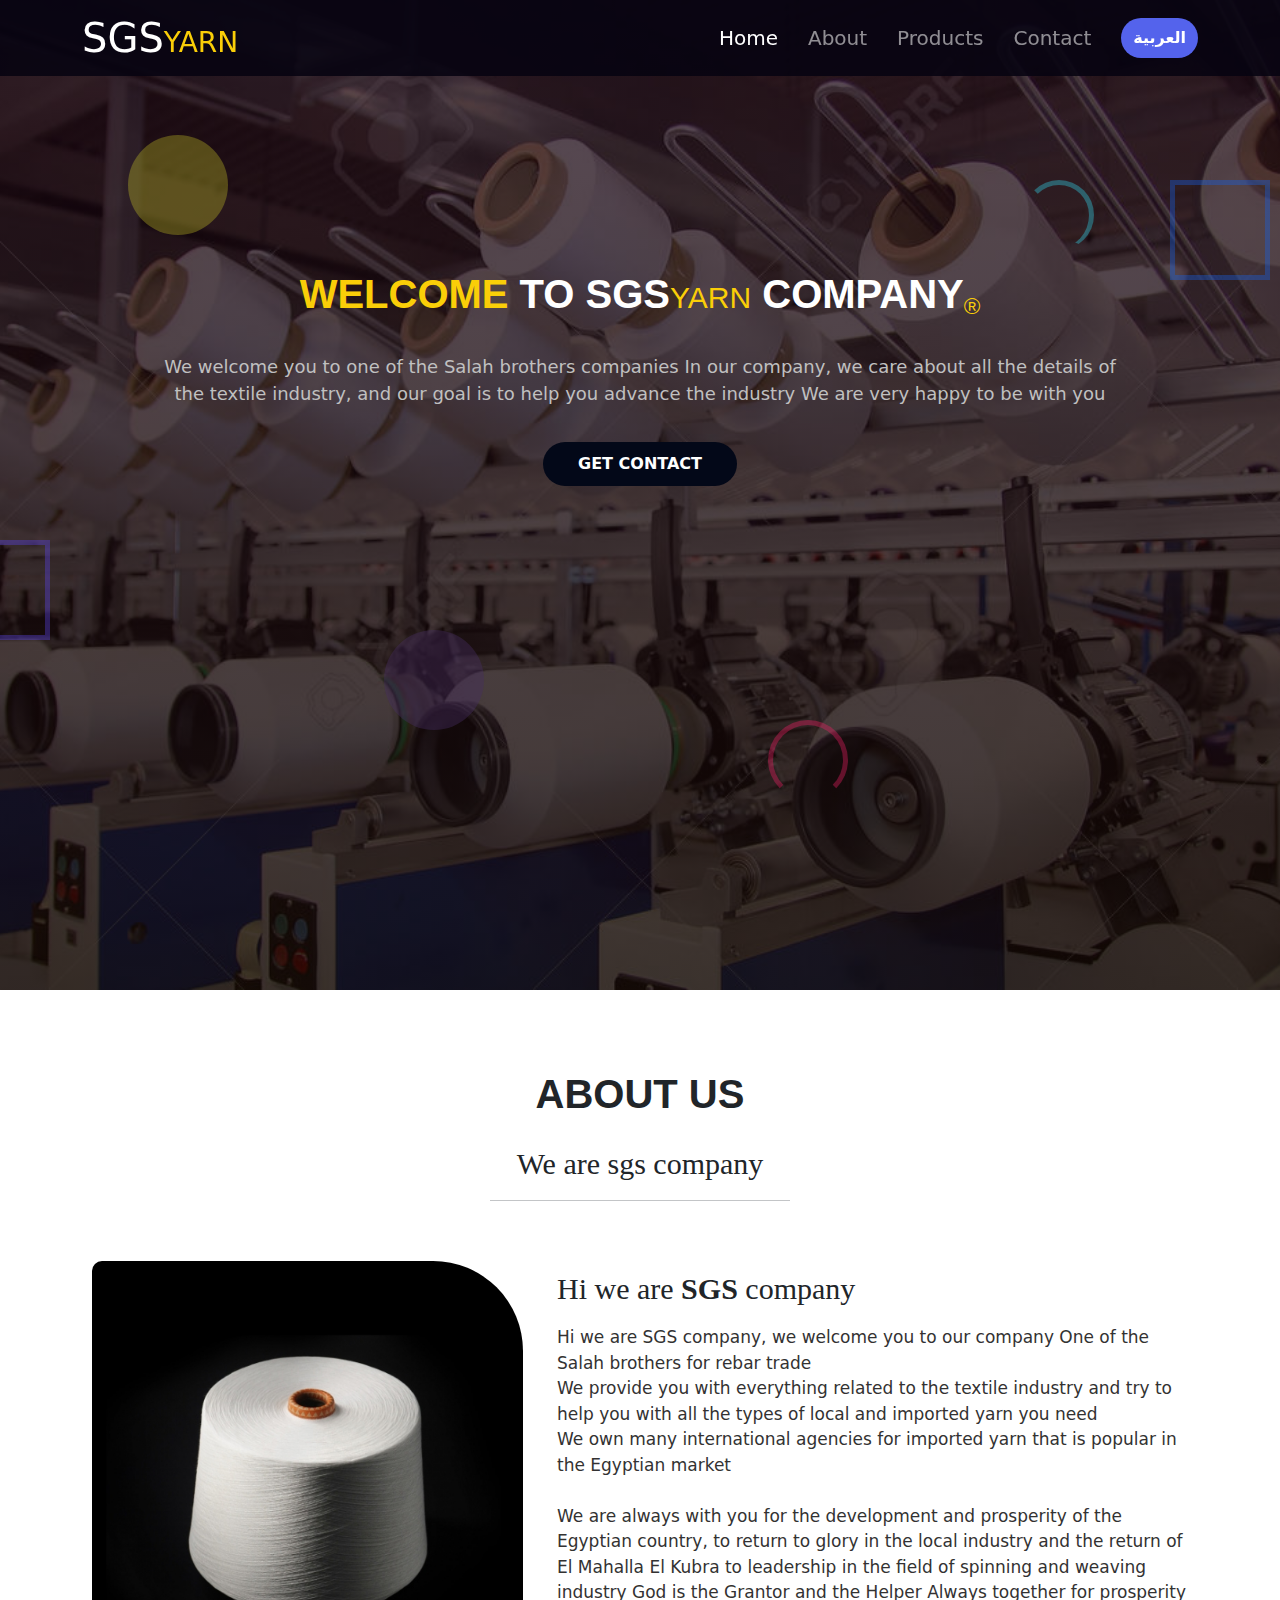
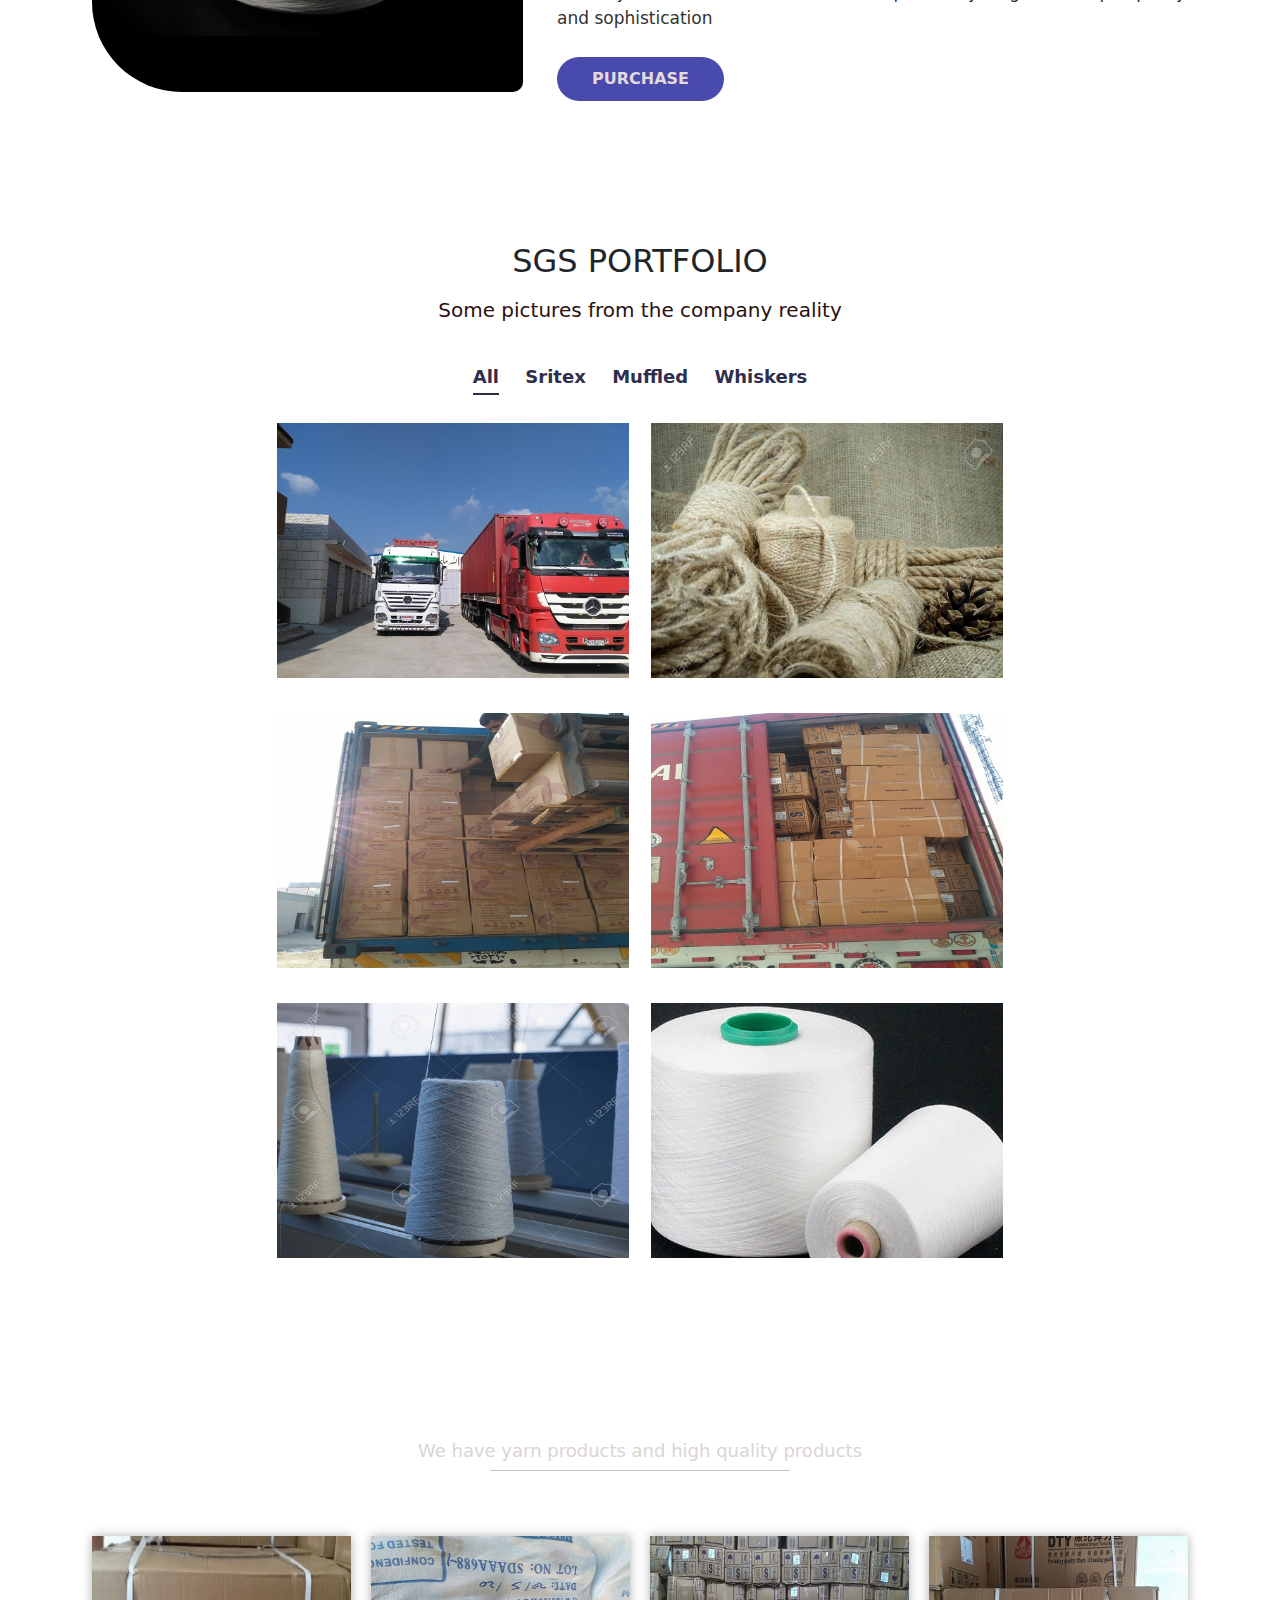
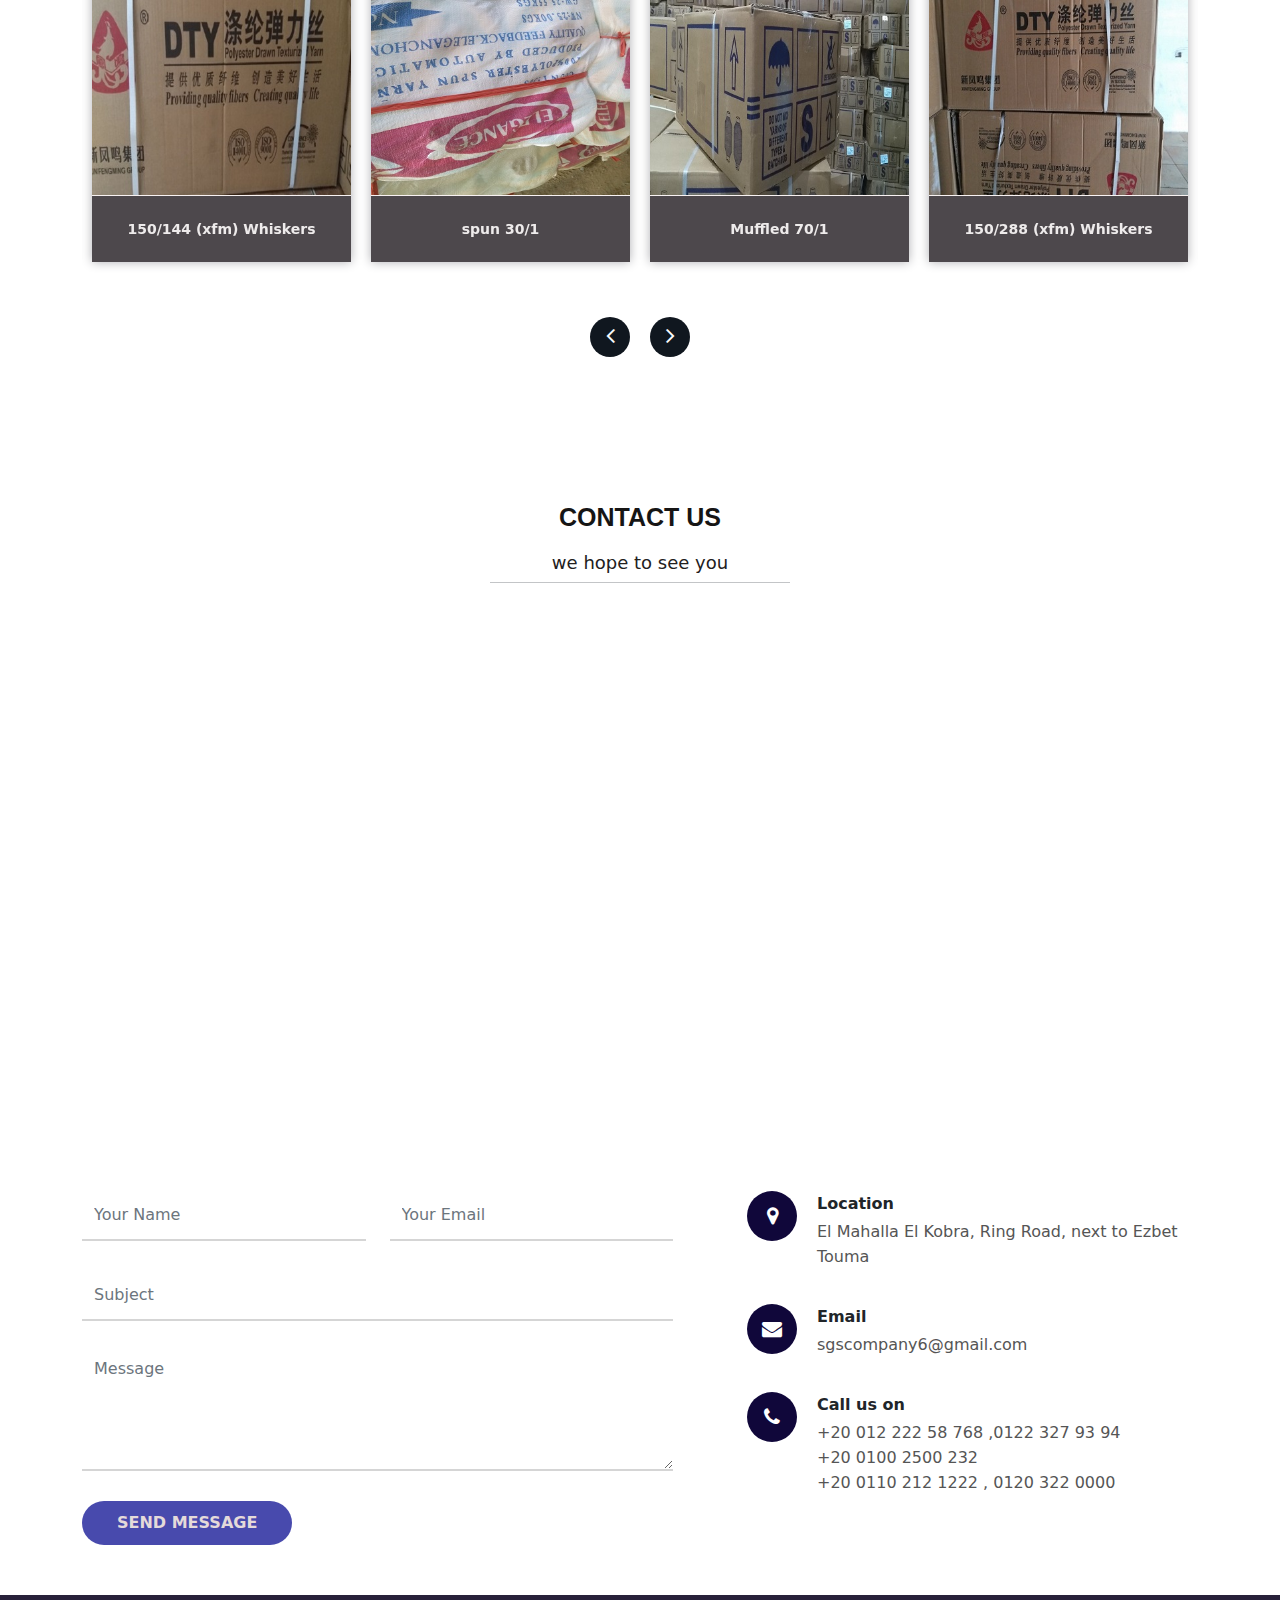
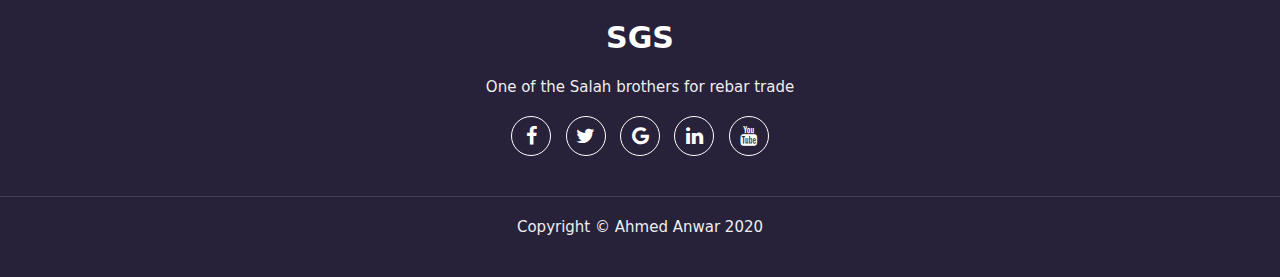
<file: index.html>
<!DOCTYPE html>
<html lang="en">
<head>
    <meta charset="UTF-8">
    <meta name="viewport" content="width=device-width, initial-scale=1.0">
   <meta property="og:image" content="image/back1.jpg">
    <title>sgs</title>
    <link rel="stylesheet" type="text/css" href="css/bootstrap.css" >
    <link rel="stylesheet" type="text/css" href="css/font-awesome.min.css" >
    <link rel="stylesheet" type="text/css" href="css/animate.css" >
     <!--owl-carousel-->
     <link rel="stylesheet" href="css/owl.carousel.min.css">
        
    <link rel="stylesheet" type="text/css" href="css/style.css" >
                
</head>
<body>
     <!----------------nav-bar start---------------->
    <nav class="navbar navbar-expand-lg navbar-dark  fixed-top" >
        <div class="container">
          <a class="navbar-brand" href="#">sgs<span>yarn</span></a>
          <button class="navbar-toggler" type="button" data-bs-toggle="collapse" data-bs-target="#navbarsExample07" aria-controls="navbarsExample07" aria-expanded="false" aria-label="Toggle navigation">
            <span class="navbar-toggler-icon"></span>
          </button>
    
          <div class="collapse navbar-collapse " id="navbarsExample07">
            <ul class="navbar-nav ms-auto">
                <li class="nav-item "><a class="nav-link active"  href="#">Home</a></li>
                <li class="nav-item "><a class="nav-link"href="#about"  onclick="activateAnimate()" >about</a></li>
                <li class="nav-item "><a class="nav-link"  href="#Product"  onclick="activateAnimate()" >Products</a></li>
                <li class="nav-item "><a class="nav-link"  href="#contact"  onclick="activateAnimate()" >contact</a></li>
            </ul>
           
          <button class="flex mybtn1"  ><a href="ar.html" >العربية</a> </button>
          </div>
        </div>
      </nav>
    
         <!----------------nav-bar end---------------->
         
        <!-----------------header home start---------------->
        <div class="header ">
          <div class="bg-shapes">
            <div></div> 
            <div></div>      
            <div></div>      
            <div></div>      
            <div></div> 
            <div></div>           
          </div>
            <div class="row text-center">
                   <div class="col-md-12">
                     <h1 class="wow bounceInDown"><strong>welcome</strong> to sgs<small>yarn</small> company<span><sub>&reg;</sub></span></h1>
                     <p class="flex-container wow bounceInUp" data-wow-delay=".5s">We welcome you to one of the Salah brothers companies
                        In our company, we care about all the details of the textile industry, and our goal is to help you advance the industry
                        We are very happy to be with you</p>
                    <div class="flex-container" >
                       <button class="flex mybtn1 wow bounceInUp" data-wow-delay=".5s" ><a href="#contact" onclick="activateAnimate()">get contact</a> </button>
                    </div>
                     
                   </div>
            </div>
       </div>
        <!------------------header home- end---------------->
         <!----------------------------START about SECTION----------------->
         <section class="hello" id="about">
          <div class="container">
            <div class="row justify-content-center">
              <div class="col-lg-7">
                <!--section title start-->
                <div class="section-title">
                  <h1>about us</h1>
                  <h2 >We are sgs company</h2>
                </div>
                <hr>
                 <!--section title end-->
              </div>

            </div>
              <div class="row">
                  <div class="col-lg-5">
                      <img src="image/about.jpg" alt="img1">
                  </div>
                 
                  <div class="col-lg-7">
                      <h2>Hi we are <strong> SGS</strong> company</h2>
                      <p class="did">Hi we are SGS company, we welcome you to our company
                        One of the Salah brothers for rebar trade
                        <br>
                        We provide you with everything related to the textile industry and try to help you with all the types of local and imported yarn you need
                       <br>
                        We own many international agencies for imported yarn that is popular in the Egyptian market
                        <br> <br>
                        We are always with you for the development and prosperity of the Egyptian country, to return to glory in the local industry and the return of El Mahalla El Kubra to leadership in the field of spinning and weaving industry
                        God is the Grantor and the Helper
                        Always together for prosperity and sophistication</p>
                      <button class="mybtn2">purchase</button>
                  
                  </div>
              </div>
          </div>
      </section>
      <!----------------------------END HELLO SECTION----------------->
      <section class=" portfolio " id="portfolio">
        <div class="container">
        <div class=" text-center">
               <h2>sgs portfolio</h2>
               <p class="did">Some pictures from the company reality</p>
        </div>
        <div class="text-center">
           <div class="portfolio-filter">
               <button type="button" class="active" data-filter="all">All</button>
               <button type="button" data-filter="sritex">sritex</button>
               <button type="button" data-filter="Muffled">Muffled</button>
               <button type="button" data-filter="Whisker">Whiskers</button>
           </div>
        </div>
        <div class="row text-center">
                   <div class="container">
                    <!--portfolio-item -->
                   <div class="portfolio-item  col-md-6"  data-category="photography">
                       <div class="portfolio-item-inner">
                       <div class="portfolio-img"><img src="image/port1.jpg" alt="portfolio" ></div>
                       <div class="portfolio-info">
                           <h4>Photography</h4>
                           <div class="icon">
                           <i class="fa fa-search"></i>
                           </div>
                       </div>
                   </div>
                   </div>
                   <!--portfolio-item end -->
                    <!--portfolio-item -->
                    <div class="portfolio-item  col-md-6"  data-category="photography">
                       <div class="portfolio-item-inner">
                       <div class="portfolio-img"><img src="image/port4.jpg" alt="portfolio" ></div>
                       <div class="portfolio-info">
                           <h4>Photography</h4>
                           <div class="icon">
                           <i class="fa fa-search"></i>
                           </div>
                       </div>
                   </div>
                   </div>
                   <!--portfolio-item end -->
                    <!--portfolio-item -->
                    <div class="portfolio-item col-md-6"  data-category="sritex">
                       <div class="portfolio-item-inner">
                       <div class="portfolio-img"><img src="image/port3.jpg" alt="portfolio" ></div>
                       <div class="portfolio-info">
                           <h4>sritex</h4>
                           <div class="icon">
                           <i class="fa fa-search"></i>
                           </div>
                       </div>
                   </div>
                   </div>
                   <!--portfolio-item end -->
          
                    <!--portfolio-item -->
                    <div class="portfolio-item col-md-6"  data-category="Muffled">
                       <div class="portfolio-item-inner">
                       <div class="portfolio-img"><img src="image/port2.jpg"  alt="portfolio" ></div>
                       <div class="portfolio-info">
                           <h4>Muffled</h4>
                           <div class="icon">
                           <i class="fa fa-search"></i>
                           </div>
                       </div>
                       </div>
                   </div>
                   <!--portfolio-item end -->
                    <!--portfolio-item -->
                    <div class="portfolio-item col-md-6"  data-category="photography">
                       <div class="portfolio-item-inner">
                       <div class="portfolio-img"><img src="image/port5.jpg" alt="portfolio" ></div>
                       <div class="portfolio-info">
                           <h4>photography</h4>
                           <div class="icon">
                           <i class="fa fa-search"></i>
                           </div>
                       </div>
                   </div>
                   </div>
                   <!--portfolio-item end -->
                    <!--portfolio-item -->
                    <div class="portfolio-item col-md-6"  data-category="Whisker">
                       <div class="portfolio-item-inner">
                       <div class="portfolio-img"><img src="image/port6.jpg" alt="portfolio" ></div>
                       <div class="portfolio-info">
                           <h4>Whiskers</h4>
                           <div class="icon">
                           <i class="fa fa-search"></i>
                           </div>
                       </div>
                   </div>
                   </div>
            </div>
                   <!--portfolio-item end -->
             </div>
        </div>
    </section>


<!----------------------------END MULIT SECTION----------------->

       <!----------------lightbox start-------------->
           <div class="lightbox ">
               <div class="lightbox-content">
               <div class="lightbox-close">&times;</div>
               <img src="image/port1.jpg" class="lightbox-img" onclick="nextItem()">
               <div class="lightbox-caption">
                   <div class="caption-text">Web Design</div>
                   <div class="caption-counter">1 of 6</div>
               </div>
               </div>
               <div class="lightbox-control">
                   <div class="prev-item" onclick="prevItem()"><i class="fa fa-angle-left"></i></div>
                   <div class="next-item" onclick="nextItem()"><i class="fa fa-angle-right"></i></div>
               </div>
           </div>
       <!-----------------lightbox end--------------->    
       <!--product section start-->
       <div class="products-section" id="Product">
        <div class="container">
          <div class="row justify-content-center">
            <div class="col-lg-7">
              <!--section title start-->
              <div class="section-title">
                <h1 class="title">Our Products</h1>
                <h2 class="subtitle">We have yarn products and high quality products</h2>
                <hr>
              </div>
               <!--section title end-->
            </div>
          </div>
          <div class="row">
            <div class="owl-carousel" id="product-carousel">
            <!-- products item start-->
            <div class="col-lg-12 small">
              <div class="products-item">
                <div class="product-img">
                   <img class="img-fluid" src="image/products/144.jpeg" alt="product">
                   <div class="overlay d-flex">
                    <a href="#" class="btn mybtn1"> Buy Now</a>
                  </div>
                </div>
                <div class="product-content">
                  <h5 class="product-name">150/144 (xfm) Whiskers</h5>
                </div>
              </div>
            </div>
            <!-- products item end-->
             <!-- products item start-->
             <div class="col-lg-12 small">
              <div class="products-item">
                <div class="product-img">
                   <img class="img-fluid" src="image/products/spun.jpeg" alt="product">
                   <div class="overlay d-flex">
                    <a href="#" class="btn mybtn1"> Buy Now</a>
                  </div>
                </div>
                <div class="product-content">
                  <h5 class="product-name">spun 30/1</h5>
                </div>
              </div>
            </div>
            <!-- products item end-->
             <!-- products item start-->
             <div class="col-lg-12 small">
              <div class="products-item">
                <div class="product-img">
                   <img class="img-fluid" src="image/products/muff.jpeg" alt="product">
                   <div class="overlay d-flex">
                    <a href="#" class="btn mybtn1"> Buy Now</a>
                  </div>
                </div>
                <div class="product-content">
                  <h5 class="product-name">Muffled 70/1</h5>
                </div>
              </div>
            </div>
            <!-- products item end-->
             <!-- products item start-->
             <div class="col-lg-12 small">
              <div class="products-item">
                <div class="product-img">
                   <img class="img-fluid" src="image/products/288.jpg" alt="product">
                   <div class="overlay d-flex">
                    <a href="#" class="btn mybtn1"> Buy Now</a>
                  </div>
                </div>
                <div class="product-content">
                  <h5 class="product-name">150/288 (xfm) Whiskers</h5>
                </div>
              </div>
            </div>
            <!-- products item end-->
             <!-- products item start-->
             <div class="col-lg-12 small">
              <div class="products-item">
                <div class="product-img">
                   <img class="img-fluid" src="image/products/xfm.jpg" alt="product">
                   <div class="overlay d-flex">
                    <a href="#" class="btn mybtn1"> Buy Now</a>
                  </div>
                </div>
                <div class="product-content">
                  <h5 class="product-name">150/144 (xfm) Whiskers</h5>
                </div>
              </div>
            </div>
            <!-- products item end-->
             <!-- products item start-->
             <div class="col-lg-12 small">
              <div class="products-item">
                <div class="product-img">
                   <img class="img-fluid" src="image/products/hon 144.jpeg" alt="product">
                   <div class="overlay d-flex">
                    <a href="#" class="btn mybtn1"> Buy Now</a>
                  </div>
                </div>
                <div class="product-content">
                  <h5 class="product-name">150/144 (hong) Whiskers</h5>
                </div>
              </div>
            </div>
            <!-- products item end-->
              <!-- products item start-->
              <div class="col-lg-12 small">
                <div class="products-item">
                  <div class="product-img">
                     <img class="img-fluid" src="image/products/70.jpeg" alt="product">
                     <div class="overlay d-flex">
                       <a href="#" class="btn mybtn1"> Buy Now</a>
                     </div>
                  </div>
                    <div class="product-content">
                      <h5 class="product-name">Muffled 70/1</h5>
                    </div>
                </div>
              </div>
              <!-- products item end-->
               <!-- products item start-->
               <div class="col-lg-12 small ">
                <div class="products-item">
                  <div class="product-img">
                     <img class="img-fluid" src="image/products/65.jpg" alt="product">
                     <div class="overlay d-flex">
                       <a href="#" class="btn mybtn1"> Buy Now</a>
                     </div>
                  </div>
                  <div class="product-content">
                    <h5 class="product-name">mixed 65/35</h5>
                  </div>
                </div>
              </div>
              <!-- products item end-->
              <!-- products item start-->
              <div class="col-lg-12 small ">
                <div class="products-item">
                  <div class="product-img">
                     <img class="img-fluid" src="image/products/80.jpg" alt="product">
                     <div class="overlay d-flex">
                       <a href="#" class="btn mybtn1"> Buy Now</a>
                     </div>
                  </div>
                  <div class="product-content">
                    <h5 class="product-name">mixed 20/80</h5>
                  </div>
                </div>
              </div>
              <!-- products item end-->
              <!-- products item start-->
              <div class="col-lg-12 small ">
                <div class="products-item">
                  <div class="product-img">
                     <img class="img-fluid" src="image/products/30.jpg" alt="product">
                     <div class="overlay d-flex">
                       <a href="#" class="btn mybtn1"> Buy Now</a>
                     </div>
                  </div>
                  <div class="product-content">
                    <h5 class="product-name">cotton compact 30//1</h5>
                  </div>
                </div>
              </div>
              <!-- products item end-->
              <!-- products item start-->
              <div class="col-lg-12 small ">
                <div class="products-item">
                  <div class="product-img">
                     <img class="img-fluid" src="image/products/hangi.jpg" alt="product">
                     <div class="overlay d-flex">
                       <a href="#" class="btn mybtn1"> Buy Now</a>
                     </div>
                  </div>
                  <div class="product-content">
                    <h5 class="product-name"> Whiskers 300/576 (hangi) </h5>
                  </div>
                </div>
              </div>
              <!-- products item end-->
               <!-- products item start-->
               <div class="col-lg-12 small ">
                <div class="products-item">
                  <div class="product-img">
                     <img class="img-fluid" src="image/products/betra.jpeg" alt="product">
                     <div class="overlay d-flex">
                       <a href="#" class="btn mybtn1"> Buy Now</a>
                     </div>
                  </div>
                  <div class="product-content">
                    <h5 class="product-name"> betratex </h5>
                  </div>
                </div>
              </div>
              <!-- products item end-->
            </div>
          </div>
          </div>
        </div>
        <!--product section end-->
      

       <!--contact section start-->
       <div class="contact-section" id="contact">
        <div class="container">
          <div class="row justify-content-center">
            <div class="col-lg-7">
              <!--section title start-->
              <div class="section-title">
                <h1 class="title">Contact us</h1>
                <h2 class="subtitle">we hope to see you</h2>
                <hr>
              </div>
               <!--section title end-->
            </div>


            <div class="map">
            <iframe src="https://www.google.com/maps/embed?pb=!1m14!1m12!1m3!1d13682.699102884142!2d31.1926634671328!3d30.979556804827027!2m3!1f0!2f0!3f0!3m2!1i1024!2i768!4f13.1!5e0!3m2!1sar!2seg!4v1610646816195!5m2!1sar!2seg"
            width="100%" height="450" frameborder="0" style="border:0;" allowfullscreen="" aria-hidden="false" tabindex="0"></iframe>
             </div>



            <div class="col-md-7">
                <form class="contact-form">
                  <div class="row">
                    <div class="col-md-6">
                      <div class="form-group">
                        <input type="text" class="form-control" placeholder="Your Name">
                      </div>
                    </div>
                    <div class="col-md-6">
                      <div class="form-group">
                        <input type="text" class="form-control" placeholder="Your Email">
                      </div>
                    </div>
                  </div>
            
                    <div class="col-md-12">
                      <div class="form-group">
                        <input type="text" class="form-control" placeholder="Subject">
                      </div>
                    </div>
                  
                  
                    <div class="col-md-12">
                      <div class="form-group">
                        <textarea  class="form-control" placeholder="Message"></textarea>
                      </div>
                    </div>
                 
                
                    <div class="col-md-12">
                      <button type="submit" class="btn mybtn2">Send Message</button>
                    </div>
                  
                </form>
            </div>
            <div class="col-md-5 ">
              <div class="contact-item">
                <div class="icon">
                  <i class="fa fa-map-marker"></i>
                </div>
                <h5>Location</h5>
                <p>El Mahalla El Kobra, Ring Road, next to Ezbet Touma</p>
              </div>
              <div class="contact-item">
                <div class="icon">
                  <i class="fa fa-envelope"></i>
                </div>
                <h5>Email</h5>
                <p>sgscompany6@gmail.com</p>
              </div>
              <div class="contact-item">
                <div class="icon">
                  <i class="fa fa-phone"></i>
                </div>
                <h5>Call us on</h5>
                 <p>+20 012 222 58 768 ,0122 327 93 94 </p>
                <p>+20  0100 2500 232</p>
                <p>+20 0110 212 1222 , 0120 322 0000</p>
                
              </div>
            </div>
          </div>
        </div>
       </div>

     
    
      <!--contact section end-->
        <!--footer section start-->
        <section class="footer">
          <div class="container">
            <div class="justify-content-center">

                <div class="footer-logo">
                  <a href="#"><span class="logo-circle"></span> SGS</a>
                </div>
                <div class="footer-text">
                  <p>One of the Salah brothers for rebar trade</p>
                </div>
                <div class="footer-social-links">
                  <a href="@sgstextileegy "><i class="fa fa-facebook"></i></a>
                  <a href="#"><i class="fa fa-twitter"></i></a>
                  <a href="sgscompany6@gmail.com"><i class="fa fa-google"></i></a>
                  <a href="#"><i class="fa fa-linkedin"></i></a>
                  <a href="#"><i class="fa fa-youtube"></i></a>
                </div>
              </div>
            </div>
          </div>
          <div class="copyright text-center">
            <p>Copyright &copy; Ahmed Anwar 2020</p>
          </div>
        </section>
        <!--footer section end-->

    <script type="text/javascript" src="js/jquery.min.js"></script>
    <script type="text/javascript" src="js/bootstrap.js"></script>
     <!--owl carousel-->
     <script src="js/owl.carousel.min.js"></script>

     <script src="js/main.js"></script>
       
    <script src="js/wow.js"></script>
           <script>
           new WOW().init();
           function activateAnimate()
           {
               new WOW().init()
           }
           </script>

</body>
</html>
</file>
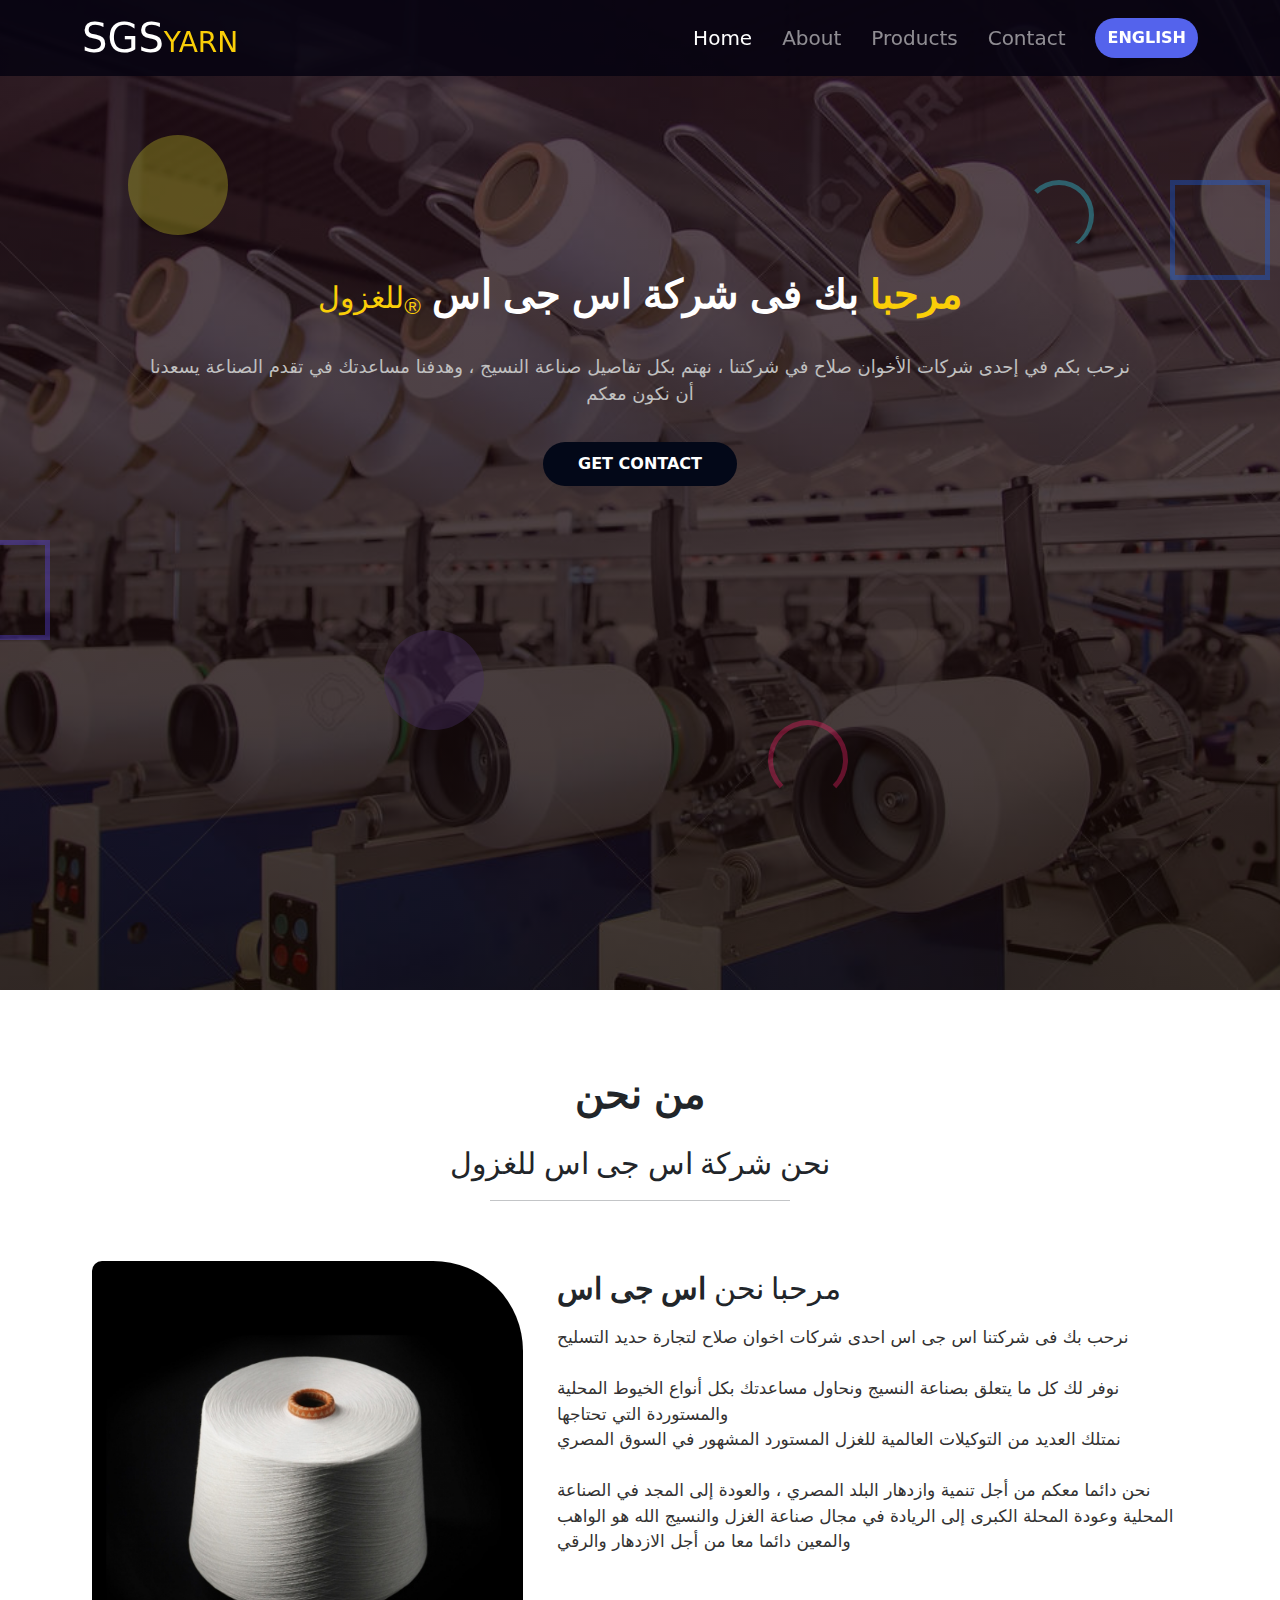
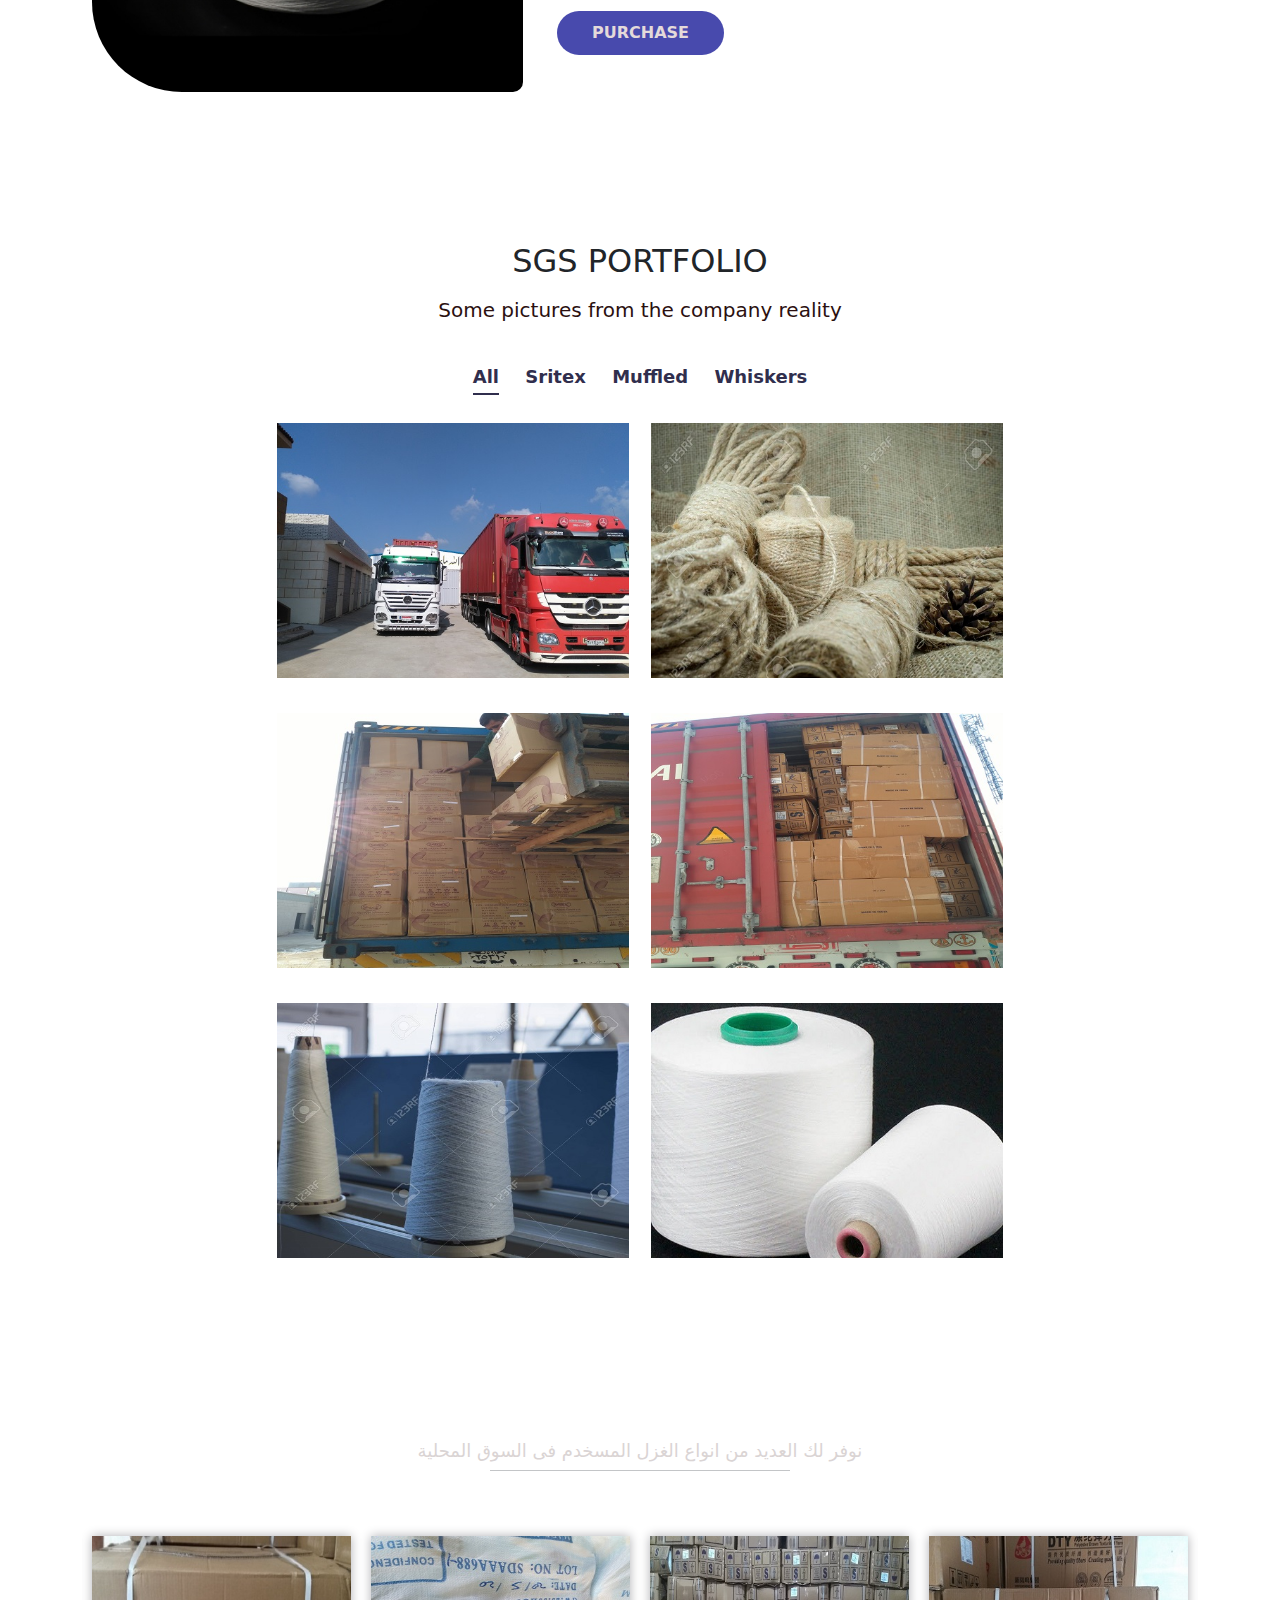
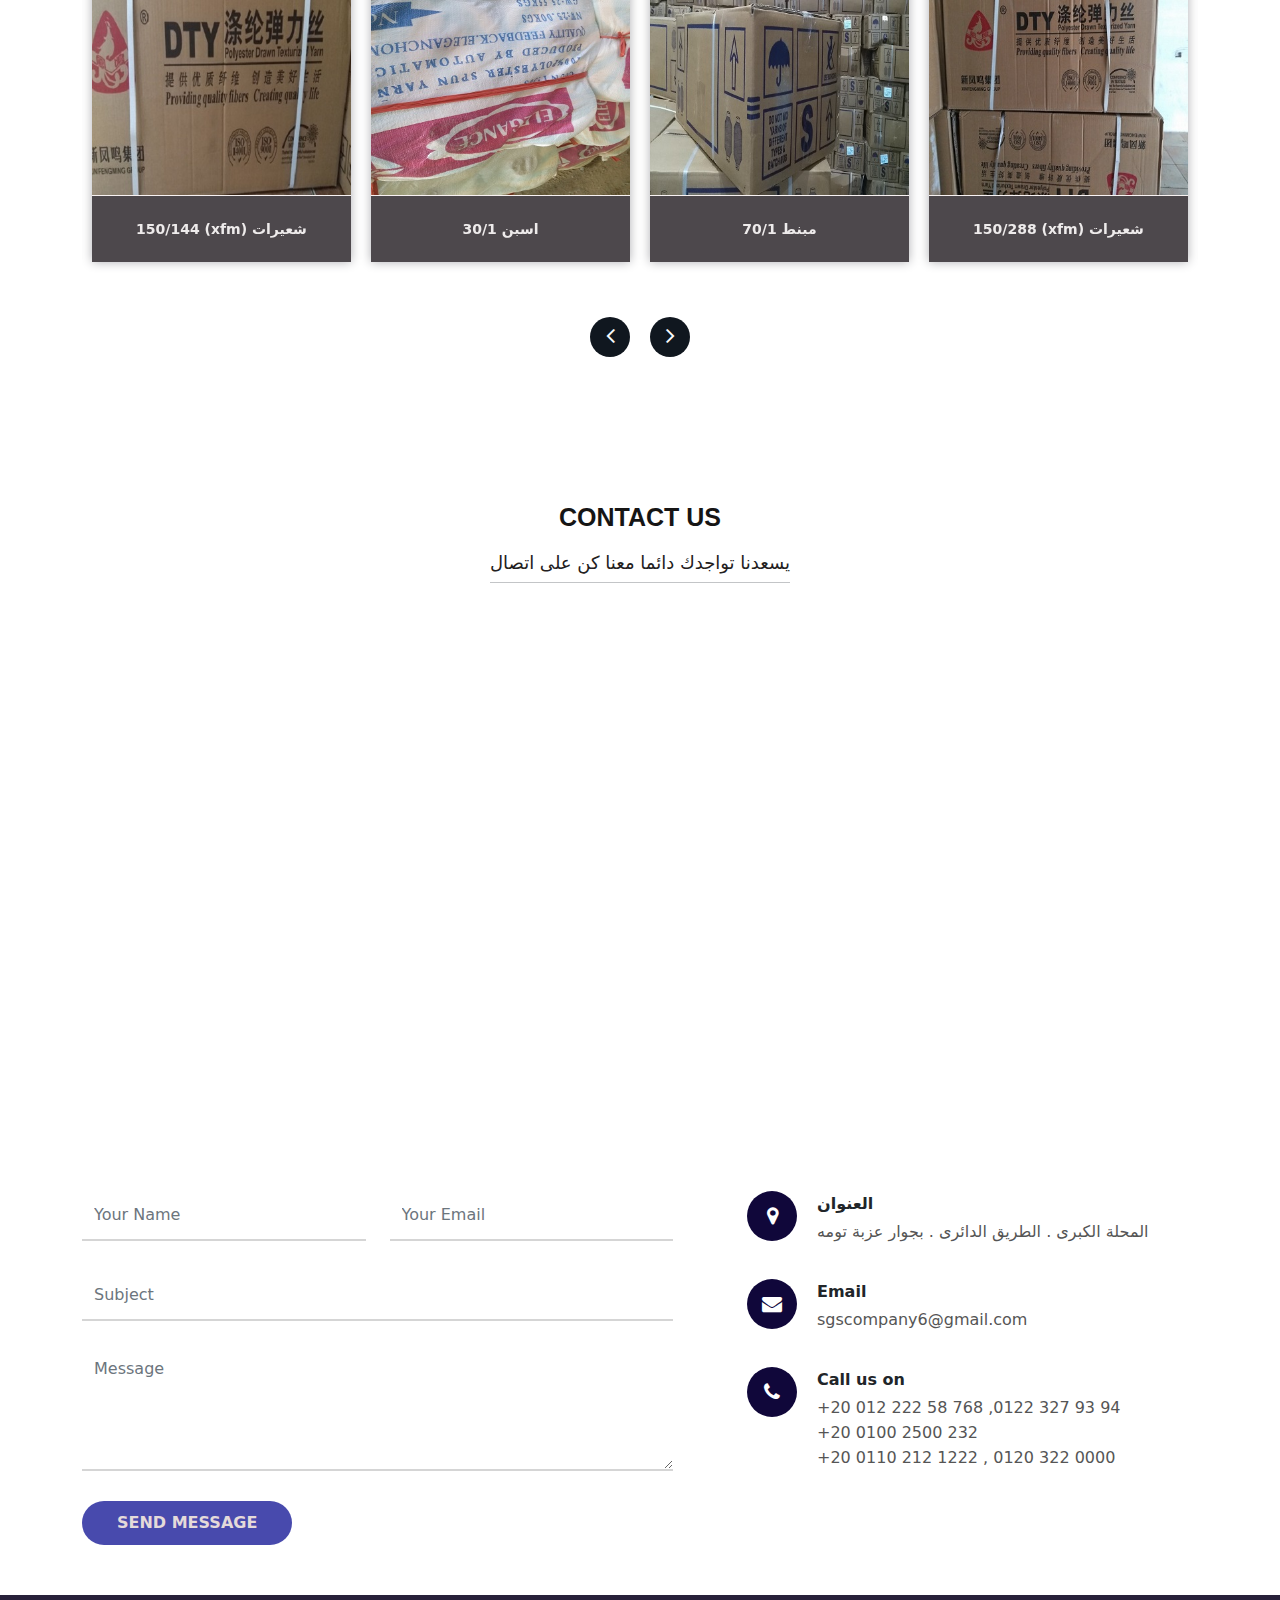
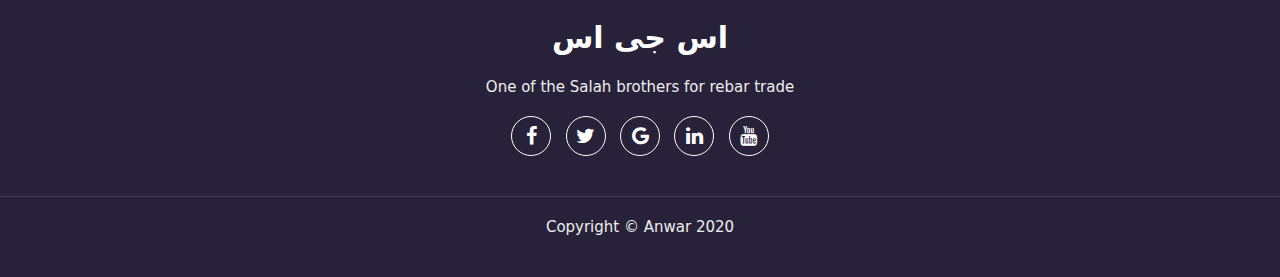
<file: ar.html>
<!DOCTYPE html>
<html lang="ar">
<head>
    <meta charset="UTF-8">
    <meta name="viewport" content="width=device-width, initial-scale=1.0">
    <title>sgs</title>
    <link rel="stylesheet" type="text/css" href="css/bootstrap.css" >
    <link rel="stylesheet" type="text/css" href="css/font-awesome.min.css" >
    <link rel="stylesheet" type="text/css" href="css/animate.css" >
     <!--owl-carousel-->
     <link rel="stylesheet" href="css/owl.carousel.min.css">
        
    <link rel="stylesheet" type="text/css" href="css/style.css" >
                
</head>
<body>
     <!----------------nav-bar start---------------->
    <nav class="navbar navbar-expand-lg navbar-dark  fixed-top" >
        <div class="container">
          <a class="navbar-brand" href="#">sgs<span>yarn</span></a>
          <button class="navbar-toggler" type="button" data-bs-toggle="collapse" data-bs-target="#navbarsExample07" aria-controls="navbarsExample07" aria-expanded="false" aria-label="Toggle navigation">
            <span class="navbar-toggler-icon"></span>
          </button>
    
          <div class="collapse navbar-collapse " id="navbarsExample07">
            <ul class="navbar-nav ms-auto">
                <li class="nav-item "><a class="nav-link active"  href="#">Home</a></li>
                <li class="nav-item "><a class="nav-link"href="#about"  onclick="activateAnimate()" >about</a></li>
                <li class="nav-item "><a class="nav-link"  href="#Product"  onclick="activateAnimate()" >Products</a></li>
                <li class="nav-item "><a class="nav-link"  href="#contact"  onclick="activateAnimate()" >contact</a></li>
            </ul>
            <button class="flex mybtn1"  ><a href="index.html" >english</a> </button>
          </div>
        </div>
      </nav>
    
         <!----------------nav-bar end---------------->
        
        <!-----------------header home start---------------->
        <div class="header ">
          <div class="bg-shapes">
            <div></div> 
            <div></div>      
            <div></div>      
            <div></div>      
            <div></div> 
            <div></div>           
          </div>
            <div class="row text-center">
                   <div class="col-md-12">
                     <h1 class="wow bounceInDown"><strong>مرحبا </strong> بك فى شركة اس جى اس <span><sub>&reg;</sub>للغزول </span> </h1>
                     <p class="flex-container wow bounceInUp" data-wow-delay=".5s">نرحب بكم في إحدى شركات الأخوان صلاح                      
                          في شركتنا ، نهتم بكل تفاصيل صناعة النسيج ، وهدفنا مساعدتك في تقدم الصناعة
                          يسعدنا أن نكون معكم</p>
                    <div class="flex-container" >
                       <button class="flex mybtn1 wow bounceInUp" data-wow-delay=".5s" ><a href="#contact" onclick="activateAnimate()">get contact</a> </button>
                    </div>
                     
                   </div>
            </div>
       </div>
        <!------------------header home- end---------------->
         <!----------------------------START about SECTION----------------->
         <section class="hello" id="about">
          <div class="container">
            <div class="row justify-content-center">
              <div class="col-lg-7">
                <!--section title start-->
                <div class="section-title">
                  <h1>من نحن</h1>
                  <h2 >نحن شركة اس جى اس  للغزول</h2>
                </div>
                <hr>
                 <!--section title end-->
              </div>

            </div>
              <div class="row">
                  <div class="col-lg-5">
                      <img src="image/about.jpg" alt="img1">
                  </div>
                 
                  <div class="col-lg-7">
                      <h2>مرحبا نحن  <strong> اس جى اس</strong> </h2>
                      <p class="did"> نرحب بك فى شركتنا اس جى اس
                        احدى شركات اخوان  صلاح لتجارة حديد التسليح
                        <br><br>
                        نوفر لك كل ما يتعلق بصناعة النسيج ونحاول مساعدتك بكل أنواع الخيوط المحلية والمستوردة التي تحتاجها
                       <br>
                       نمتلك العديد من التوكيلات العالمية للغزل المستورد المشهور في السوق المصري
                        <br> <br>
                        نحن دائما معكم من أجل تنمية وازدهار البلد المصري ، والعودة إلى المجد في الصناعة المحلية وعودة المحلة الكبرى إلى الريادة في مجال صناعة الغزل والنسيج
                        الله هو الواهب والمعين
                        دائما معا من أجل الازدهار والرقي</p>
                        <br>
                      <button class="mybtn2">purchase</button>
                  
                  </div>
              </div>
          </div>
      </section>
      <!----------------------------END HELLO SECTION----------------->
      <section class=" portfolio " id="portfolio">
        <div class="container">
        <div class=" text-center">
               <h2>sgs portfolio</h2>
               <p class="did">Some pictures from the company reality</p>
        </div>
        <div class="text-center">
           <div class="portfolio-filter">
               <button type="button" class="active" data-filter="all">All</button>
               <button type="button" data-filter="sritex">sritex</button>
               <button type="button" data-filter="Muffled">Muffled</button>
               <button type="button" data-filter="Whisker">Whiskers</button>
           </div>
        </div>
        <div class="row text-center">
              <div class="container">
                    <!--portfolio-item -->
                   <div class="portfolio-item  col-md-6"  data-category="photography">
                       <div class="portfolio-item-inner">
                       <div class="portfolio-img"><img src="image/port1.jpg" alt="portfolio" ></div>
                       <div class="portfolio-info">
                           <h4>Photography</h4>
                           <div class="icon">
                           <i class="fa fa-search"></i>
                           </div>
                       </div>
                   </div>
                   </div>
                   <!--portfolio-item end -->
                    <!--portfolio-item -->
                    <div class="portfolio-item  col-md-6"  data-category="photography">
                       <div class="portfolio-item-inner">
                       <div class="portfolio-img"><img src="image/port4.jpg" alt="portfolio" ></div>
                       <div class="portfolio-info">
                           <h4>Photography</h4>
                           <div class="icon">
                           <i class="fa fa-search"></i>
                           </div>
                       </div>
                   </div>
                   </div>
                   <!--portfolio-item end -->
                    <!--portfolio-item -->
                    <div class="portfolio-item col-md-6"  data-category="sritex">
                       <div class="portfolio-item-inner">
                       <div class="portfolio-img"><img src="image/port3.jpg" alt="portfolio" ></div>
                       <div class="portfolio-info">
                           <h4>sritex</h4>
                           <div class="icon">
                           <i class="fa fa-search"></i>
                           </div>
                       </div>
                   </div>
                   </div>
                   <!--portfolio-item end -->
          
                    <!--portfolio-item -->
                    <div class="portfolio-item col-md-6"  data-category="Muffled">
                       <div class="portfolio-item-inner">
                       <div class="portfolio-img"><img src="image/port2.jpg"  alt="portfolio" ></div>
                       <div class="portfolio-info">
                           <h4>Muffled</h4>
                           <div class="icon">
                           <i class="fa fa-search"></i>
                           </div>
                       </div>
                       </div>
                   </div>
                   <!--portfolio-item end -->
                    <!--portfolio-item -->
                    <div class="portfolio-item col-md-6"  data-category="photography">
                       <div class="portfolio-item-inner">
                       <div class="portfolio-img"><img src="image/port5.jpg" alt="portfolio" ></div>
                       <div class="portfolio-info">
                           <h4>photography</h4>
                           <div class="icon">
                           <i class="fa fa-search"></i>
                           </div>
                       </div>
                   </div>
                   </div>
                   <!--portfolio-item end -->
                    <!--portfolio-item -->
                    <div class="portfolio-item col-md-6"  data-category="Whisker">
                       <div class="portfolio-item-inner">
                       <div class="portfolio-img"><img src="image/port6.jpg" alt="portfolio" ></div>
                       <div class="portfolio-info">
                           <h4>Whiskers</h4>
                           <div class="icon">
                           <i class="fa fa-search"></i>
                           </div>
                       </div>
                   </div>
                   </div>
                   <!--portfolio-item end -->
             </div>
        </div>
    </section>


<!----------------------------END MULIT SECTION----------------->

       <!----------------lightbox start-------------->
           <div class="lightbox ">
               <div class="lightbox-content">
               <div class="lightbox-close">&times;</div>
               <img src="image/port1.jpg" class="lightbox-img" onclick="nextItem()">
               <div class="lightbox-caption">
                   <div class="caption-text">Web Design</div>
                   <div class="caption-counter">1 of 6</div>
               </div>
               </div>
               <div class="lightbox-control">
                   <div class="prev-item" onclick="prevItem()"><i class="fa fa-angle-left"></i></div>
                   <div class="next-item" onclick="nextItem()"><i class="fa fa-angle-right"></i></div>
               </div>
           </div>
       <!-----------------lightbox end--------------->    
       <!--product section start-->
       <div class="products-section" id="Product">
        <div class="container">
          <div class="row justify-content-center">
            <div class="col-lg-7">
              <!--section title start-->
              <div class="section-title">
                <h1 class="title">منتجاتنا المتوفرة</h1>
                <h2 class="subtitle">نوفر لك العديد من انواع الغزل المسخدم فى السوق المحلية</h2>
                <hr>
              </div>
               <!--section title end-->
            </div>
          </div>
          <div class="row">
            <div class="owl-carousel" id="product-carousel">
            <!-- products item start-->
            <div class="col-lg-12 small">
              <div class="products-item">
                <div class="product-img">
                   <img class="img-fluid" src="image/products/144.jpeg" alt="product">
                   <div class="overlay d-flex">
                    <a href="#" class="btn mybtn1"> Buy Now</a>
                  </div>
                </div>
                <div class="product-content">
                  <h5 class="product-name">150/144 (xfm) شعيرات</h5>
                </div>
              </div>
            </div>
            <!-- products item end-->
             <!-- products item start-->
             <div class="col-lg-12 small">
              <div class="products-item">
                <div class="product-img">
                   <img class="img-fluid" src="image/products/spun.jpeg" alt="product">
                   <div class="overlay d-flex">
                    <a href="#" class="btn mybtn1"> Buy Now</a>
                  </div>
                </div>
                <div class="product-content">
                  <h5 class="product-name">اسبن 30/1</h5>
                </div>
              </div>
            </div>
            <!-- products item end-->
             <!-- products item start-->
             <div class="col-lg-12 small">
              <div class="products-item">
                <div class="product-img">
                   <img class="img-fluid" src="image/products/muff.jpeg" alt="product">
                   <div class="overlay d-flex">
                    <a href="#" class="btn mybtn1"> Buy Now</a>
                  </div>
                </div>
                <div class="product-content">
                  <h5 class="product-name">مبنط 70/1</h5>
                </div>
              </div>
            </div>
            <!-- products item end-->
             <!-- products item start-->
             <div class="col-lg-12 small">
              <div class="products-item">
                <div class="product-img">
                   <img class="img-fluid" src="image/products/288.jpg" alt="product">
                   <div class="overlay d-flex">
                    <a href="#" class="btn mybtn1"> Buy Now</a>
                  </div>
                </div>
                <div class="product-content">
                  <h5 class="product-name">150/288 (xfm) شعيرات</h5>
                </div>
              </div>
            </div>
            <!-- products item end-->
             <!-- products item start-->
             <div class="col-lg-12 small">
              <div class="products-item">
                <div class="product-img">
                   <img class="img-fluid" src="image/products/xfm.jpg" alt="product">
                   <div class="overlay d-flex">
                    <a href="#" class="btn mybtn1"> Buy Now</a>
                  </div>
                </div>
                <div class="product-content">
                  <h5 class="product-name">150/144 (xfm) شعيرات</h5>
                </div>
              </div>
            </div>
            <!-- products item end-->
             <!-- products item start-->
             <div class="col-lg-12 small">
              <div class="products-item">
                <div class="product-img">
                   <img class="img-fluid" src="image/products/hon 144.jpeg" alt="product">
                   <div class="overlay d-flex">
                    <a href="#" class="btn mybtn1"> Buy Now</a>
                  </div>
                </div>
                <div class="product-content">
                  <h5 class="product-name">150/144 (hong) شعيرات</h5>
                </div>
              </div>
            </div>
            <!-- products item end-->
              <!-- products item start-->
              <div class="col-lg-12 small">
                <div class="products-item">
                  <div class="product-img">
                     <img class="img-fluid" src="image/products/70.jpeg" alt="product">
                     <div class="overlay d-flex">
                       <a href="#" class="btn mybtn1"> Buy Now</a>
                     </div>
                  </div>
                    <div class="product-content">
                      <h5 class="product-name">مبنط 70/1</h5>
                    </div>
                </div>
              </div>
              <!-- products item end-->
               <!-- products item start-->
               <div class="col-lg-12 small ">
                <div class="products-item">
                  <div class="product-img">
                     <img class="img-fluid" src="image/products/65.jpg" alt="product">
                     <div class="overlay d-flex">
                       <a href="#" class="btn mybtn1"> Buy Now</a>
                     </div>
                  </div>
                  <div class="product-content">
                    <h5 class="product-name">مخلوط 65/35</h5>
                  </div>
                </div>
              </div>
              <!-- products item end-->
              <!-- products item start-->
              <div class="col-lg-12 small ">
                <div class="products-item">
                  <div class="product-img">
                     <img class="img-fluid" src="image/products/80.jpg" alt="product">
                     <div class="overlay d-flex">
                       <a href="#" class="btn mybtn1"> Buy Now</a>
                     </div>
                  </div>
                  <div class="product-content">
                    <h5 class="product-name">مخلوط 20/80</h5>
                  </div>
                </div>
              </div>
              <!-- products item end-->
              <!-- products item start-->
              <div class="col-lg-12 small ">
                <div class="products-item">
                  <div class="product-img">
                     <img class="img-fluid" src="image/products/30.jpg" alt="product">
                     <div class="overlay d-flex">
                       <a href="#" class="btn mybtn1"> Buy Now</a>
                     </div>
                  </div>
                  <div class="product-content">
                    <h5 class="product-name">قطن كومباكت 30//1</h5>
                  </div>
                </div>
              </div>
              <!-- products item end-->
              <!-- products item start-->
              <div class="col-lg-12 small ">
                <div class="products-item">
                  <div class="product-img">
                     <img class="img-fluid" src="image/products/hangi.jpg" alt="product">
                     <div class="overlay d-flex">
                       <a href="#" class="btn mybtn1"> Buy Now</a>
                     </div>
                  </div>
                  <div class="product-content">
                    <h5 class="product-name"> شعيرات 300/576 (hangi) </h5>
                  </div>
                </div>
              </div>
              <!-- products item end-->
               <!-- products item start-->
               <div class="col-lg-12 small ">
                <div class="products-item">
                  <div class="product-img">
                     <img class="img-fluid" src="image/products/betra.jpeg" alt="product">
                     <div class="overlay d-flex">
                       <a href="#" class="btn mybtn1"> Buy Now</a>
                     </div>
                  </div>
                  <div class="product-content">
                    <h5 class="product-name"> بتراتكس فسكوز</h5>
                  </div>
                </div>
              </div>
              </div>
              <!-- products item end-->
            </div>
          </div>
          </div>
        </div>
        <!--product section end-->
      

       <!--contact section start-->
       <div class="contact-section" id="contact">
        <div class="container">
          <div class="row justify-content-center">
            <div class="col-lg-7">
              <!--section title start-->
              <div class="section-title">
                <h1 class="title">Contact us</h1>
                <h2 class="subtitle">يسعدنا  تواجدك دائما معنا  كن على اتصال </h2>
                <hr>
              </div>
               <!--section title end-->
            </div>


            <div class="map">
            <iframe src="https://www.google.com/maps/embed?pb=!1m14!1m12!1m3!1d13682.699102884142!2d31.1926634671328!3d30.979556804827027!2m3!1f0!2f0!3f0!3m2!1i1024!2i768!4f13.1!5e0!3m2!1sar!2seg!4v1610646816195!5m2!1sar!2seg"
            width="100%" height="450" frameborder="0" style="border:0;" allowfullscreen="" aria-hidden="false" tabindex="0"></iframe>
             </div>



            <div class="col-md-7">
                <form class="contact-form">
                  <div class="row">
                    <div class="col-md-6">
                      <div class="form-group">
                        <input type="text" class="form-control" placeholder="Your Name">
                      </div>
                    </div>
                    <div class="col-md-6">
                      <div class="form-group">
                        <input type="text" class="form-control" placeholder="Your Email">
                      </div>
                    </div>
                  </div>
            
                    <div class="col-md-12">
                      <div class="form-group">
                        <input type="text" class="form-control" placeholder="Subject">
                      </div>
                    </div>
                  
                  
                    <div class="col-md-12">
                      <div class="form-group">
                        <textarea  class="form-control" placeholder="Message"></textarea>
                      </div>
                    </div>
                 
                
                    <div class="col-md-12">
                      <button type="submit" class="btn mybtn2">Send Message</button>
                    </div>
                  
                </form>
            </div>
            <div class="col-md-5 ">
              <div class="contact-item">
                <div class="icon">
                  <i class="fa fa-map-marker"></i>
                </div>
                <h5>العنوان</h5>
                <p>المحلة الكبرى . الطريق الدائرى . بجوار عزبة تومه</p>
              </div>
              <div class="contact-item">
                <div class="icon">
                  <i class="fa fa-envelope"></i>
                </div>
                <h5>Email</h5>
                <p>sgscompany6@gmail.com</p>
              </div>
              <div class="contact-item">
                <div class="icon">
                  <i class="fa fa-phone"></i>
                </div>
                <h5>Call us on</h5>
                <p>+20 012 222 58 768 ,0122 327 93 94 </p>
                <p>+20  0100 2500 232</p>
                <p>+20 0110 212 1222 , 0120 322 0000</p>
              </div>
            </div>
          </div>
        </div>
       </div>

     
    
      <!--contact section end-->
        <!--footer section start-->
        <section class="footer">
          <div class="container">
            <div class="justify-content-center">

                <div class="footer-logo">
                  <a href="#"><span class="logo-circle"></span> اس جى اس</a>
                </div>
                <div class="footer-text">
                  <p>One of the Salah brothers for rebar trade</p>
                </div>
                <div class="footer-social-links">
                  <a href="@sgstextileegy "><i class="fa fa-facebook"></i></a>
                  <a href="#"><i class="fa fa-twitter"></i></a>
                  <a href="sgscompany6@gmail.com"><i class="fa fa-google"></i></a>
                  <a href="#"><i class="fa fa-linkedin"></i></a>
                  <a href="#"><i class="fa fa-youtube"></i></a>
                </div>
              </div>
            </div>
          </div>
          <div class="copyright text-center">
            <p>Copyright &copy; Anwar 2020</p>
          </div>
        </section>
        <!--footer section end-->

    <script type="text/javascript" src="js/jquery.min.js"></script>
    <script type="text/javascript" src="js/bootstrap.js"></script>
     <!--owl carousel-->
     <script src="js/owl.carousel.min.js"></script>

     <script src="js/main.js"></script>
       
    <script src="js/wow.js"></script>
           <script>
           new WOW().init();
           function activateAnimate()
           {
               new WOW().init()
           }
           </script>

</body>
</html>
</file>
<file: css/style.css>
/*-----------------default styles------------*/
*{
    margin: 0;
    padding: 0;
}
body{
    margin: 0;
    padding: 0;
   font-size: 20px;
   overflow-x: hidden;
}
h1,h4{
    font-family: 'Segoe UI', Tahoma, Geneva, Verdana, sans-serif;
    text-transform: uppercase;
    font-weight: 700;

}
small{
    color: #face08;
}

hr{
    color: rgba(44, 44, 51, 0.932);
}
.mybtn1,
.mybtn2{ 
    font-size: 16px;
    border-radius: 30px;
    padding: 10px 35px;
    font-weight: 600;
    text-transform: uppercase;
    border: none;
    cursor: pointer;
    position: relative;
    overflow: hidden;
    z-index: 1;
}
.mybtn1{
    background-color: rgb(83, 69, 119);
}
.mybtn2{
    color: rgb(228, 218, 218);
    background-color: rgb(72, 74, 173);
}
.mybtn2:hover{
    color: #fff;
}
.mybtn2:focus,
.mybtn1:focus{
    box-shadow: none;
}
.mybtn2::before,
.mybtn1::before{
    content: "";
    position: absolute;
    left: 0;
    top: 0;
    width: 0;
    background-color: rgba(0,0,0,.5);
    height: 100%;
    z-index: -1;
    transition: all .3s ease;
}
.mybtn2:hover::before,
.mybtn1:hover::before{
    width: 100%;
}
/*-------------------------nav bar start----------------------*/
nav{
    background-color: rgba(7, 3, 17, 0.89);
}

.navbar .navbar-brand{
    text-transform: uppercase;
    font-size: 40px;
    padding: 0;
}
.navbar .navbar-brand span{
    color: #face08;
    font-size: 28px;
}

.navbar .navbar-nav .nav-link{
   text-transform: capitalize;
   padding: 12px 0 12px 0;
   margin-right: 30px;
   transition: .5s  ease-in-out ;
}
.navbar .navbar-nav .nav-link:hover{
    border-bottom: 1px solid #face08;
    color: #FFF;
}

.navbar-toggler:focus{
    box-shadow: none;
    border-color:#face08!important;
}
.navbar-dark .navbar-toggler{
    padding: 4px;
    border-color: transparent;
}
.navbar .navbar-toggler .icon-bar{
    width: 30px;
    height: 2px;
    margin:  4px;
    display: block;
    border: 1px solid;
    color: #face08;
}
.navbar .mybtn1{
    padding: 8px 12px;
    background-color: rgb(84, 99, 236);
}
.navbar .mybtn1 a{
    text-decoration: none;
    color: #fff;
    
}
/*----------------------------header start-----------------*/
.header{
    background-image:linear-gradient( rgba(27, 6, 21, 0.726),rgba(20, 9, 4, 0.815)), url(../image/back1.jpg);
    background-size: cover;
    background-position: center;
    height: 110vh;
}
.header h1{
    color: #fff;
    text-align: center;
    font-size: 40px;
    margin-top: 30vh;

}
.header strong{
    color: #face08;
}
.header span,
.header small{
    color: #face08;
    font-weight: 300;
    font-size: 30px;
}
.header p{
    width: 80%;
    font-size:18px;
    color: rgb(192, 192, 192);
    margin: 15px  auto;
    padding: 20px;
}
.header .flex-container{
    justify-content: center;
    display: flex;
}
.header .flex-container .flex{
    text-align: center;
    align-self: center;
    background-color: #030818;
    transition:.5s ease-in-out;
}
.header .flex-container .flex a{
    text-decoration: none;
    color: #fff;
    
}
/*--------------------------------------------------------*/
.header .bg-shapes div{
    position: absolute;
    opacity: .5;
}
.header .bg-shapes div:nth-child(1){
    height: 100px;
    width: 100px;
    top: 15%;
    left: 10%;
    background-color: rgba(204, 201, 38, 0.664);
    border-radius: 50%;
    animation: shapeani01 5s linear infinite;
}
@keyframes shapeani01{
    0% ,100%{
        transform: translateX(0px);
    }50%{
        transform: translateX(50%);
    }
}
.header .bg-shapes div:nth-child(4){
    height: 100px;
    width: 100px;
    top: 70%;
   left: 30%;
    background-color: rgba(70, 46, 99, 0.788);
    border-radius: 50%;
    animation: shapeani01 5s linear infinite;
}
.header .bg-shapes div:nth-child(2){
    height: 80px;
    width: 80px;
    top: 80%;
    left: 60%;
    background-color: transparent;
    border: 5px solid rgba(235, 33, 100, 0.753);
    border-bottom: 5px solid transparent;
    border-radius: 50%;
    animation: shapeani02 8s linear infinite;
}
.header .bg-shapes div:nth-child(3){
    height: 70px;
    width: 70px;
    top: 20%;
    left: 80%;
    background-color: transparent;
    border: 5px solid rgba(51, 209, 230, 0.76);
    border-radius: 50%;
    border-left: 5px solid transparent;
    border-bottom: 2px solid transparent;
    animation: shapeani02 8s linear infinite;
}
.header .bg-shapes div:nth-child(6){
    height: 100px;
    width: 100px;
    top: 60%;
    left: calc(0% - 50px);
    background-color: transparent;
    border: 5px solid rgba(93, 68, 238, 0.733);
   
    animation: shapeani02 8s linear infinite;
}
.header .bg-shapes div:nth-child(5){
    height: 100px;
    width: 100px;
    top: 20%;
    right: 10px;
    background-color: transparent;
    border: 5px solid rgba(23, 98, 236, 0.733);
   
    animation: shapeani02 8s linear infinite;
}
@keyframes shapeani02{
    0% {
        transform: rotate(0deg);
    }100%{
        transform: rotate(360deg);
    }
}
/*-------------------------------------------------*/
/*-----------------------------hello style start------------------------*/

.hello {
    padding-top: 80px;
    padding-bottom: 90px
}
.hello img{
    padding: 10px;
    width: 100%;
    border-radius: 20px 100px ;
    transition: all .8s ease-in-out;
}
.hello img:hover{
    border-radius: 100px 20px;
}
.hello h2{
    font-size: 30px;
    font-weight: 500;
    font-family: -webkit-pictograph;
    padding-top: 20px;
    padding-bottom: 10px
}
.hello .did{
    font-size: 17px;
    font-weight: 400;
    color: #333232;
    padding-bottom: 10px;


}

.hello .purch{
    background-color: #31AAE1;
    color: #FFFEFF;
    padding: 5px 15px;
    text-transform: uppercase;
    border: 1px solid #0a1017;
    transition: .5s  ease-in-out ;
    border-radius: 5px;
}
.hello .purch:hover{
    background-color: #030818;
}
hr{
    width: 300px;
    color: #10171f;
    margin: 0 auto 50px;

}/*----------------portfolio section start----------------*/
.portfolio{
    padding: 50px 0 50px;
    background-image:linear-gradient( rgba(18, 156, 92, 0.514),rgba(216, 78, 15, 0.664));
    background-attachment: fixed;
    background-position: center;
    background-size: cover;
    position: relative;
}

.portfolio h2{
    text-transform: uppercase;
    margin-bottom: 15px;
}
.portfolio P{
    padding: 0 0 20px;
    color: rgb(43, 16, 16);
}

.portfolio .portfolio-filter button{
    border: none;
    background: transparent;
    font-size: 18px;
    font-weight: 700;
    text-transform: capitalize;
    margin: 0 10px 20px;
    color: #302e4d;
    cursor: pointer;
    border-bottom: 2px solid transparent;
    white-space: nowrap;
    padding-bottom: 3px;
    transition: all .3s ease;
    -webkit-transition: all .3s ease;
}
.portfolio .portfolio-filter button.active{
    border-bottom: 2px solid #302e4d;
}
.portfolio .portfolio-item {
    margin-bottom: 30px;
    display: inline-block;
    max-width: 33%;
    min-width: 330px;
    height: 260px;
    padding: 8px;
}

.portfolio .portfolio-item.hide{
    display: none;
}
.portfolio .portfolio-item.show{
    display: block;
    animation: showitem .5s ease;
}
@-webkit-keyframes showitem{
    0%{
        -webkit-transform: scale(.8);
        transform: scale(.8);
        opacity: 0;
    }
    100%{
        -webkit-transform: scale(1);
        transform: scale(1);
        opacity: 1;
    }
}
@keyframes showitem{
    0%{
        -webkit-transform: scale(.8);
        transform: scale(.8);
        opacity: 0;
    }
    100%{
        -webkit-transform: scale(1);
        transform: scale(1);
        opacity: 1;
    }
}
.portfolio .portfolio-item .portfolio-item-inner{
    cursor: pointer;
    position: relative;
  
}
.portfolio .portfolio-item .portfolio-item-inner .portfolio-img{
    height: 255px;
}
.portfolio .portfolio-item .portfolio-item-inner .portfolio-img img{
    width: 100%;
    height:100%;
    
}
.portfolio .portfolio-item .portfolio-info{
   position: absolute;
   left: 0;
   top: 0;
   background-color: rgba(0, 0, 0, .8);
   height: 100%;
   width: 100%;
   z-index: 1;
   padding: 30px;
   -webkit-transition: all .5s ease;
   transition: all .5s ease;
   opacity: 0;
}
.portfolio .portfolio-item-inner:hover .portfolio-info,
.portfolio .portfolio-item-inner:hover .portfolio-info h4,
.portfolio .portfolio-item-inner:hover .portfolio-info .icon{
    opacity: 1;
}
.portfolio .portfolio-item-inner .portfolio-info h4{
    font-size: 18px;
    font-weight: 700;
    color: #fff;
    text-transform: capitalize;
    opacity: 0;
    -webkit-transition: all .8s ease;
    transition: all .8s ease;
    text-align: left;
}
.portfolio .portfolio-item-inner:hover .portfolio-info h4{
    -webkit-transform: translateX(20px);
    transform: translateX(20px);
}

.portfolio .portfolio-item-inner .portfolio-info .icon{
    height: 40px;
    width: 40px;
    background-color: #fff;
    text-align: center;
    border-radius: 50%;
    position: absolute;
    right: 20px;
    bottom: 20px;
    opacity: 1;
    -webkit-transition: all .8s ease;
    transition: all .8s ease;
}
.portfolio .portfolio-item-inner:hover .portfolio-info .icon{
    -webkit-transform: translateX(-20px);
    transform: translateX(-20px);
}
.portfolio .portfolio-item-inner .portfolio-info .fa{
    padding: 13px;
}

/*----------------portfolio section end----------------*/

/*-----------------light box----------------*/
.lightbox{
    position: fixed;
    left: 0;
    top: 0;
    width: 100%;
    height: 100%;
    background-color: rgba(0, 0, 0, .8);
    z-index: 100;
    display: none;
    -ms-flex-align: center;
    align-items: center;
    -ms-flex-pack: center;
    justify-content: center;
    cursor: zoom-in;
    padding: 30px 0;
}
.lightbox.open{
    display: -ms-flexbox;
    display: flex;
}
.lightbox .lightbox-content img{
    height: auto;
    width: auto;
    max-width: 100%;
    max-height: 450px;
    cursor: pointer;
    display: block;
    padding: 30px 0;
}
.lightbox .lightbox-content{
    position: relative;
   
}
.lightbox.open .lightbox-content{
    animation: lightboximage 1s ease;
}
@-webkit-keyframes lightboximage{
    0%{
        -webkit-transform: scale(.5);
         transform: scale(.5);
    }
    100%{
        -webkit-transform: scale(1);
        transform: scale(1);
    }
}
@keyframes lightboximage{
    0%{
        -webkit-transform: scale(.5);
         transform: scale(.5);
    }
    100%{
        -webkit-transform: scale(1);
        transform: scale(1);
    }
}
.lightbox .lightbox-content .lightbox-close{
   font-size: 32px;
   text-align: center;
   position: absolute;
   right: 0;
   top: -20px;
   color: #fff;
   cursor: pointer;
}
.lightbox .lightbox-content .lightbox-caption{
    position: absolute;
    bottom: 0px;
    left: 0;
    width: 100%;
    color: #fff;
    display: -ms-flexbox;
    display: flex;
    -ms-flex-pack: space-between;
    justify-content: space-between;
    font-size: 15px;
    font-weight: 400;
    z-index: -1;
}
.lightbox .lightbox-control .prev-item,
.lightbox .lightbox-control .next-item{
    position: absolute;
   height: 35px;
   width: 35px;
   text-align: center;
   background-color: #fff;
   border-radius: 50%;
   cursor: pointer;
   top: 50%;
   margin-top: -20px;
   z-index: 1111;
   -webkit-transition: all .3s ease;
   transition: all .3s ease;
}
.lightbox .lightbox-control .prev-item:hover,
.lightbox .lightbox-control .next-item:hover{
    -webkit-transform: scale(1.1);
    transform: scale(1.1);
}
.lightbox .lightbox-control .prev-item:active,
.lightbox .lightbox-control .next-item:active{
    -webkit-transform: scale(1);
    transform: scale(1);
}
.lightbox .lightbox-control .prev-item{
    left: 30px;
}
.lightbox .lightbox-control .next-item{
    right: 30px;
}
.lightbox .lightbox-control .prev-item .fa,
.lightbox .lightbox-control .next-item .fa{
    font-size: 25px;
    line-height: 35px;
}
/*--------------------light box end--------------*/
/*----------------------start products section---------------------------*/

.section-title{
    text-align: center;
}
.section-title .title{
    font-size: 25px;
    font-weight: 600;
    line-height: 24px;
    display: inline-block;
    text-transform: uppercase;
    margin: 0  0 15px;
    position: relative;
    padding: 8px 15px;
    z-index: 1;
    color: #fff;
}
.subtitle{
    font-size: 18px;
    color: rgb(218, 212, 212);
}

.products-section{
    padding: 50px 0 50px;
    background-image:linear-gradient( rgba(10, 3, 8, 0.884),rgba(20, 9, 4, 0.664)), url(../image/back4.jpg) ;
    background-attachment: fixed;
    background-position: center;
    background-size: cover;
    position: relative;
}
.products-section .products-item{
    box-shadow: 0 0 10px #b0b0b4;
    margin: 15px 10px;
   
}

.products-section .product-img{
    border-bottom: 1px solid rgb(248, 242, 242);
    position: relative;
    height: 100%;
    width: 100%;
    margin: auto;
}
.products-section .product-img img{
    width: 100%;
    height: 100%;
}
.products-section .product-img .overlay{
    position: absolute;
    left: 0;
    top: 0;
    height: 100%;
    width: 100%;
    background-color: rgba(0, 0, 0, 0.87);
    transition: all .5s ease;
    opacity: 0;
    z-index: 1;
}
.products-section .products-item:hover .product-img .overlay{
   opacity: 1;
}
.products-section .product-img .overlay .btn{
    margin: auto;
    transform: translateY(100px);
    transition: all .5s ease;
    color: #fff;
}
.products-section .products-item:hover .product-img .overlay .btn{
    transform: translateY(0px);
}

.products-section .products-item .product-content{
    text-align: center;
}


.products-section .product-content .product-name{
    font-size: 14px;
    font-weight: 600;
    color: rgb(238, 235, 235);
    line-height: 26px;
    margin: 0;
    padding: 20px 0 20px;
    background-color: rgba(10, 3, 8, 0.726);
    width: 100%;
}
.products-section .owl-carousel {
    text-align: center;
}
.products-section .owl-carousel .owl-nav .owl-next,
.products-section .owl-carousel .owl-nav .owl-prev{
     height: 40px;
     width: 40px;
     display: inline-block;
     margin: 40px 10px;
     border-radius: 50%;
     color: rgb(247, 250, 252);
     text-align: center;
    font-size: 25px;
    background-color: #10171f;
 }
/*----------------------end products section-----------------------------*/

/*-------------------------------start contact section----------------------------*/
.contact-section .section-title{
    text-align: center;
    margin-bottom: 50px;
}
.contact-section .section-title .title{
    font-size: 25px;
    font-weight: 600;
    line-height: 24px;
    display: inline-block;
    text-transform: uppercase;
    margin: 0  0 15px;
    position: relative;
    padding: 8px 15px;
    z-index: 1;
    color: rgb(22, 21, 21);
}
.contact-section .subtitle{
    font-size: 18px;
    color: rgb(34, 32, 32);
}
.contact-section{
    padding: 50px 0 50px;
    background-color: #fff;
 }

.contact-section .contact-form{
    padding-right: 50px;
}
.contact-section .contact-form .form-group{
     margin-bottom: 30px;
 }
.contact-section .contact-form .form-control{
     height: 50px;
     color: #555;
     border: none;
     border-bottom: 2px solid #d5d5d5;
     border-radius: 0;
 }
.contact-section .form-group textarea.form-control{
    height: 120px;
 }
.contact-section .contact-form .form-control:focus{
     box-shadow: none;
 }
.contact-section .contact-item{
     position: relative;
     padding-left: 70px;
     margin-bottom: 35px;
 
 }
.contact-section .contact-item .icon{
     height: 50px;
     width: 50px;
     background-color: rgb(16, 7, 58);
     text-align: center;
     border-radius: 50%;
     position: absolute;
     left: 0;
     top: 0;
 }
.contact-section .contact-item .icon i{
     line-height: 50px;
     font-size: 20px;
     color: #fff;
 }
.contact-section .contact-item h5{
     font-size: 16px;
     font-weight: 600;
     line-height: 26px;
     margin: 0 0 2px;
 }
.contact-section .contact-item p{
     font-size: 16px;
     font-weight: 400;
     line-height: 25px;
     color: #555;
     margin: 0;
 }
.map{
  
     border-radius: 20px;
     margin: 50px;
 }
.map iframe{
     border-radius: 20px;
     border: 2px solid #10171f;
 }
 /*-------------------------------end contact section----------------------------*/
.footer{
    padding: 20px 0;
     background-color: rgba(11, 3, 32, 0.884);
     text-align: center;
 }

.footer .footer-logo a{
    font-size: 30px;
    font-weight: 700;
    color: #fff;
    text-transform: uppercase;
    display: block;
    margin: 0 0 15px;
    text-decoration: none;
}
.footer  .footer-text p{
    font-size: 15px;
    line-height: 25px;
    color: #eee;
    font-weight: 400;
}
.footer .footer-social-links{
    padding-bottom: 40px;
}
.footer .footer-social-links a:hover i{
    color: rgba(11, 3, 32, 0.884);
}
.footer .footer-social-links a{
   display: inline-block;
   margin: 0 4px;
   text-align: center;
   text-decoration: none;
}
.footer .footer-social-links a i{
    height: 40px;
    width: 40px;
    border: 1px solid #fff;
    display: block;
    color: #fff;
    line-height: 38px;
    border-radius: 50%;
    transition: all .5s ease;
    font-size: 20px;
}
.footer .footer-social-links a:hover i{
    background-color: #fff;
}
.footer .copyright{
    border-top: 1px solid rgba(228, 218, 220, 0.144);
    padding: 20px 15px;
}
.footer .copyright p{
    font-size: 15px;
    line-height: 20px;
    color: #eee;
    font-weight: 400;
    margin: 0;
}
/*-------------------------------end footer section----------------------------*/
</file>
